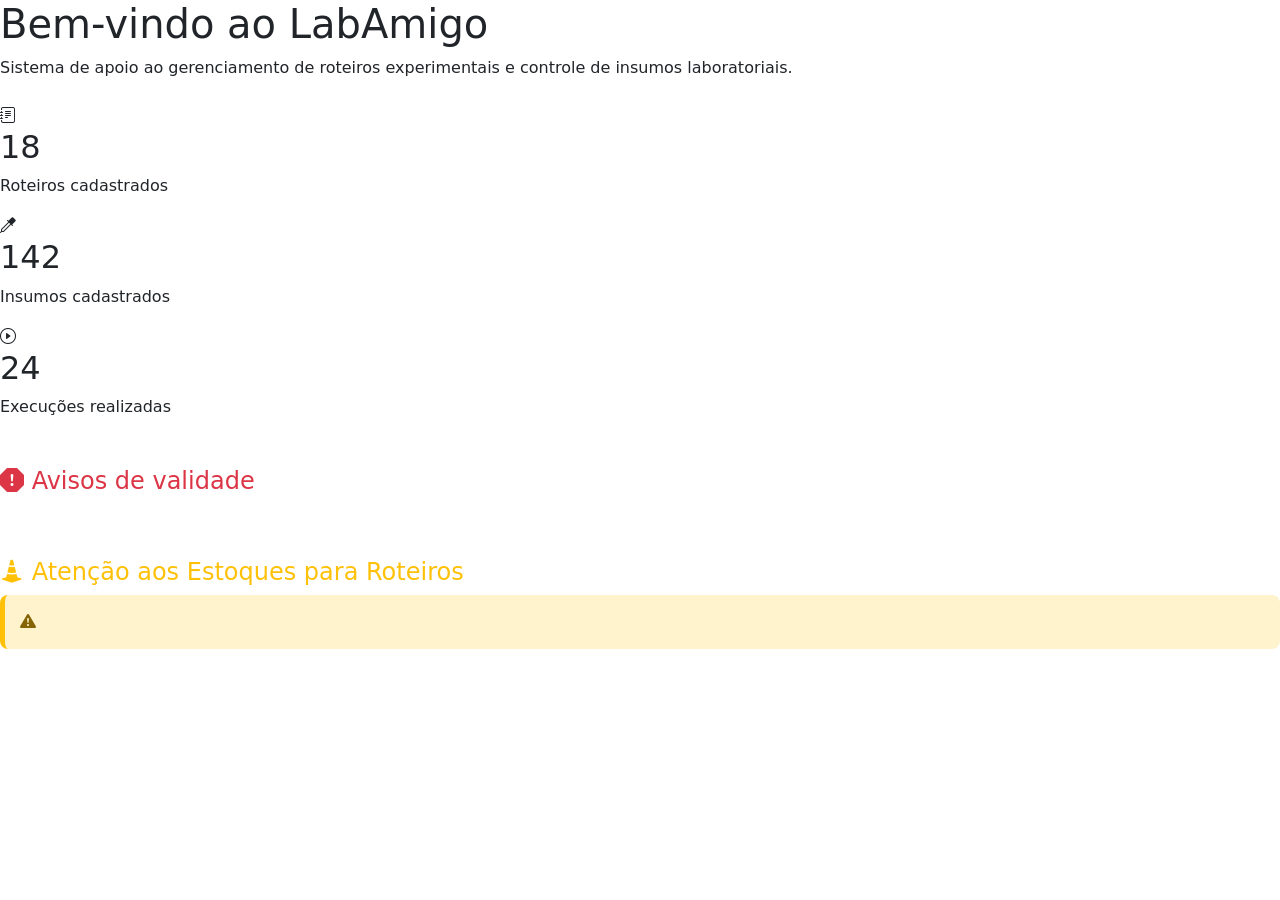
<file: labamigo/src/main/resources/templates/index.html>
<!DOCTYPE html>
<html xmlns:th="http://www.thymeleaf.org">
<head>
    <meta charset="UTF-8">
    <title>LabAmigo</title>
    <link rel="icon" th:href="@{/img/labamigo-icone.png(v=1)}" type="image/png">
    <link href="https://cdn.jsdelivr.net/npm/bootstrap@5.3.3/dist/css/bootstrap.min.css" rel="stylesheet">
    <link href="https://cdn.jsdelivr.net/npm/bootstrap-icons@1.11.3/font/bootstrap-icons.css" rel="stylesheet">
    <link th:href="@{/css/style.css}" rel="stylesheet">
    <!-- Isa amada vc pode pôr no css era aquele bagulho das cores quis enfeitar -->
    <style>
        .alerta-box { padding: 15px; border-radius: 8px; margin-bottom: 10px; font-weight: 500; }
        .alerta-vencido { background-color: #f8d7da; color: #721c24; border-left: 5px solid #dc3545; }
        .alerta-capacidade { background-color: #fff3cd; color: #856404; border-left: 5px solid #ffc107; }
    </style>
</head>
<body>
<div class="layout">
    <div th:replace="~{fragments/menu :: menu}"></div>
    <main class="content">
        <div th:replace="~{fragments/header :: header}"></div>

        <section class="hero mb-4">
            <h1>Bem-vindo ao LabAmigo</h1>
            <p>Sistema de apoio ao gerenciamento de roteiros experimentais e controle de insumos laboratoriais.</p>
        </section>

        <section class="dashboard-cards mb-5">
            <div class="card-dashboard">
                <i class="bi bi-journal-text"></i>
                <h2 th:text="${totalRoteiros}">18</h2>
                <p>Roteiros cadastrados</p>
            </div>
            <div class="card-dashboard">
                <i class="bi bi-eyedropper"></i>
                <h2 th:text="${totalInsumos}">142</h2>
                <p>Insumos cadastrados</p>
            </div>
            <div class="card-dashboard">
                <i class="bi bi-play-circle"></i>
                <h2 th:text="${totalExecucoes}">24</h2>
                <p>Execuções realizadas</p>
            </div>
        </section>

        <section th:if="${notificacoes != null and !notificacoes.isEmpty()}" class="mb-4">
            <h4 class="text-danger"><i class="bi bi-exclamation-octagon-fill"></i> Avisos de validade</h4>
            <div th:each="n : ${notificacoes}"
                 class="alerta-box"
                 th:classappend="${n.tipo == 'VENCIDO'} ? 'alerta-vencido' : 'alerta-capacidade'">
                <i class="bi"
                   th:classappend="${n.tipo == 'VENCIDO'} ? 'bi-x-circle-fill' : 'bi-exclamation-triangle-fill'"></i>
                <span th:text="${n.mensagem}"></span>
            </div>
        </section>

        <section th:if="${analisesRoteiros != null and !analisesRoteiros.isEmpty()}" class="mb-4">
            <h4 class="text-warning text-darken"><i class="bi bi-cone-striped"></i> Atenção aos Estoques para Roteiros</h4>
            <div th:each="cap : ${analisesRoteiros}" class="alerta-box alerta-capacidade">
                <i class="bi bi-exclamation-triangle-fill"></i> <span th:text="${cap}"></span>
            </div>
        </section>

    </main>
</div>
<script src="https://cdn.jsdelivr.net/npm/bootstrap@5.3.3/dist/js/bootstrap.bundle.min.js"></script>
</body>
</html>
</file>
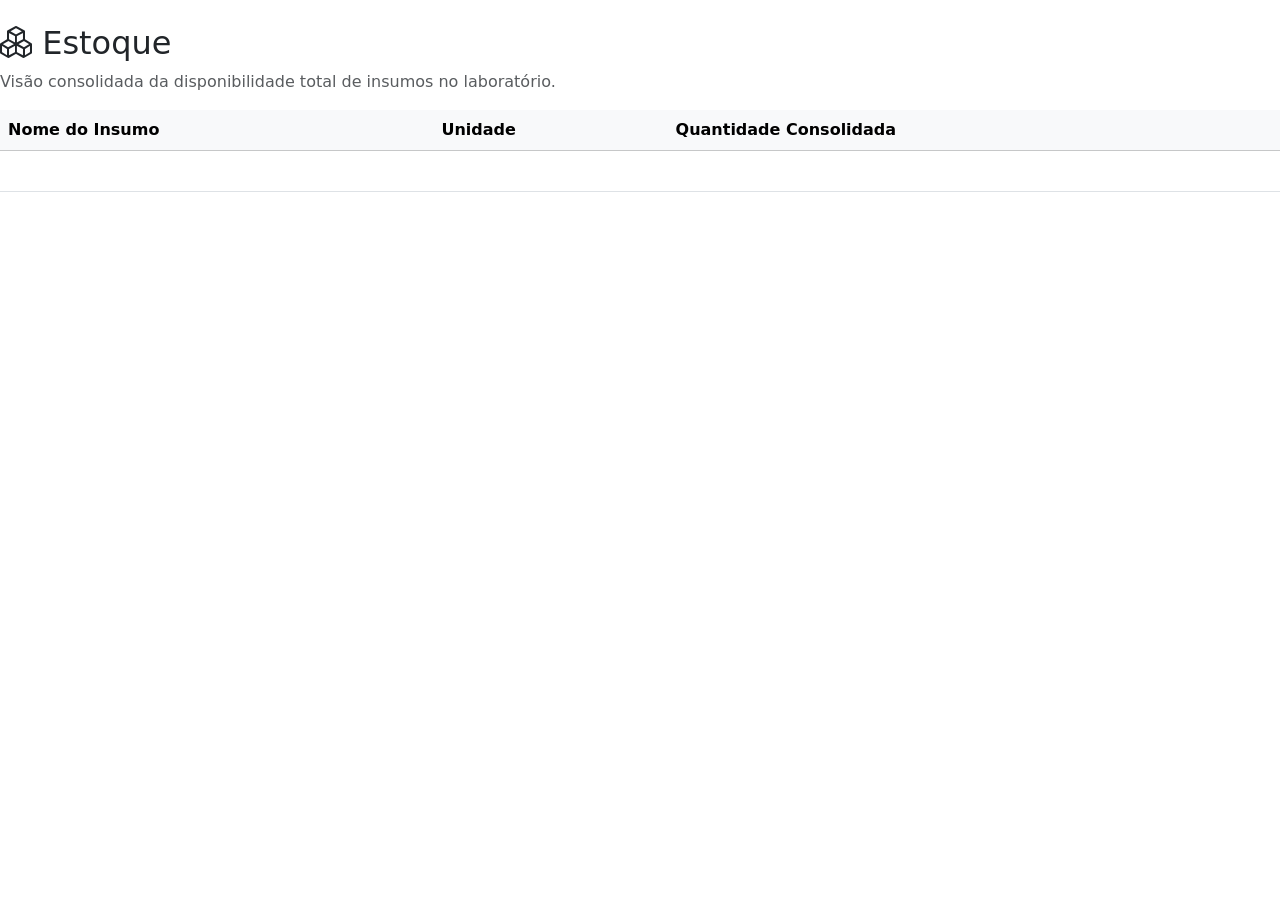
<file: labamigo/src/main/resources/templates/estoque/lista.html>
<!DOCTYPE html>
<html xmlns:th="http://www.thymeleaf.org">
<head>
    <meta charset="UTF-8">
    <title>LabAmigo - Estoque Geral</title>
    <link href="https://cdn.jsdelivr.net/npm/bootstrap@5.3.3/dist/css/bootstrap.min.css" rel="stylesheet">
    <link href="https://cdn.jsdelivr.net/npm/bootstrap-icons@1.11.3/font/bootstrap-icons.css" rel="stylesheet">
    <link th:href="@{/css/style.css}" rel="stylesheet">
</head>
<body>
<div class="layout">
    <div th:replace="~{fragments/menu :: menu}"></div>
    <main class="content">
        <div th:replace="~{fragments/header :: header}"></div>

        <div class="card-table mt-4">
            <div class="table-header">
                <h2><i class="bi bi-boxes"></i> Estoque</h2>
                <p class="text-muted">Visão consolidada da disponibilidade total de insumos no laboratório.</p>
            </div>

            <table class="table align-middle">
                <thead class="table-light">
                <tr>
                    <th>Nome do Insumo</th>
                    <th>Unidade</th>
                    <th>Quantidade Consolidada</th>
                </tr>
                </thead>
                <tbody>
                <tr th:each="item : ${itensEstoque}">
                    <td class="fw-bold" th:text="${item.nome}"></td>
                    <td th:text="${item.unidadeMedida}"></td>
                    <td>
                        <span class="badge rounded-pill fs-6"
                              th:classappend="${item.quantidade > 0 ? 'bg-success' : 'bg-danger'}"
                              th:text="${item.quantidade}">
                        </span>
                    </td>
                </tr>
                </tbody>
            </table>
        </div>
    </main>
</div>
<script src="https://cdn.jsdelivr.net/npm/bootstrap@5.3.3/dist/js/bootstrap.bundle.min.js"></script>
</body>
</html>
</file>
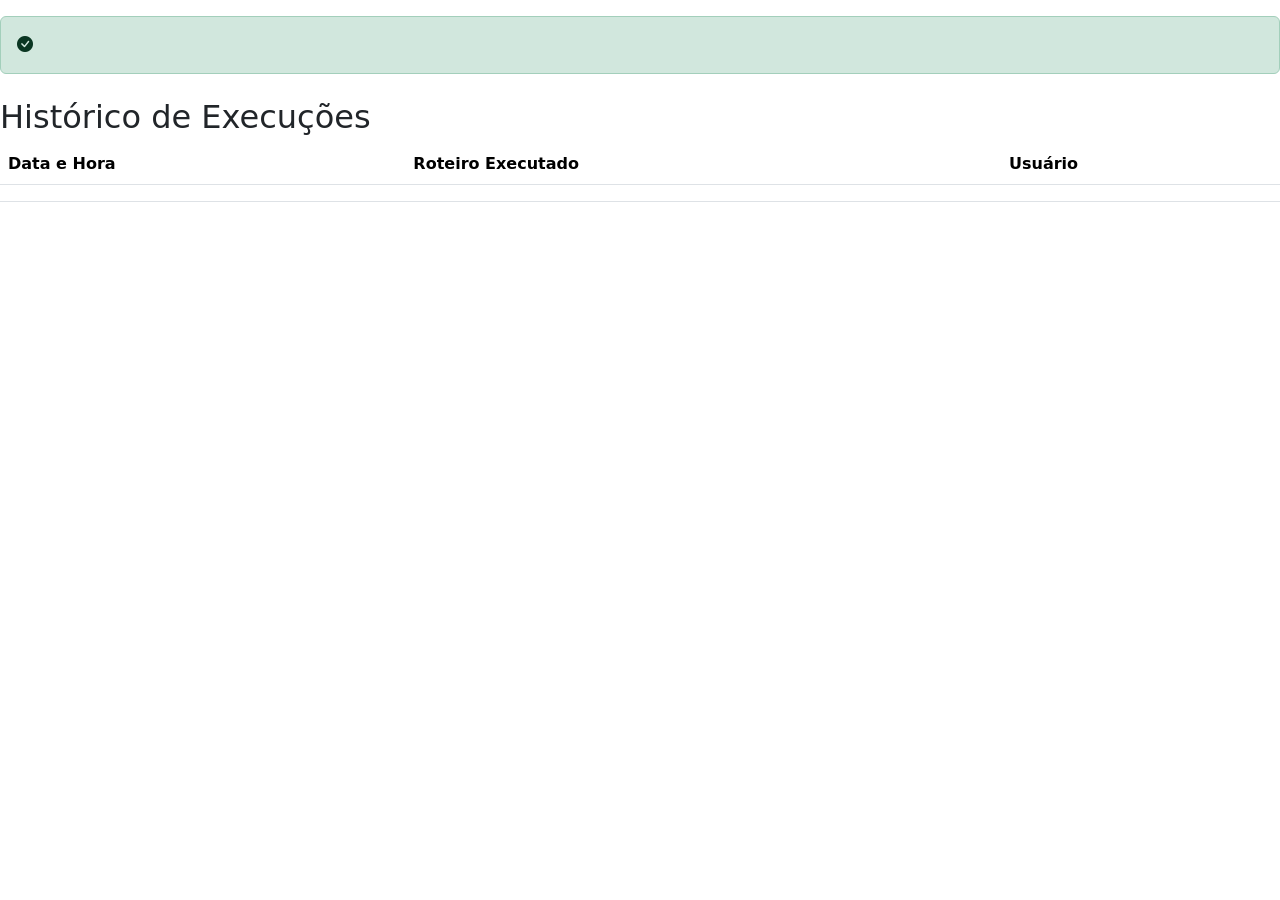
<file: labamigo/src/main/resources/templates/execucoes/lista.html>
<!DOCTYPE html>
<html xmlns:th="http://www.thymeleaf.org">
<head>
    <meta charset="UTF-8">
    <title>LabAmigo - Execuções</title>
    <link href="https://cdn.jsdelivr.net/npm/bootstrap@5.3.3/dist/css/bootstrap.min.css" rel="stylesheet">
    <link href="https://cdn.jsdelivr.net/npm/bootstrap-icons@1.11.3/font/bootstrap-icons.css" rel="stylesheet">
    <link th:href="@{/css/style.css}" rel="stylesheet">
</head>
<body>
<div class="layout">
    <div th:replace="~{fragments/menu :: menu}"></div>
    <main class="content">
        <div th:replace="~{fragments/header :: header}"></div>

        <div th:if="${sucesso}" class="alert alert-success mt-3">
            <i class="bi bi-check-circle-fill"></i> <span th:text="${sucesso}"></span>
        </div>

        <div class="card-table mt-4">
            <div class="table-header">
                <h2>Histórico de Execuções</h2>
            </div>

            <table class="table align-middle">
                <thead>
                <tr>
                    <th>Data e Hora</th>
                    <th>Roteiro Executado</th>
                    <th>Usuário</th>
                </tr>
                </thead>
                <tbody>
                <tr th:each="e : ${execucoes}">
                    <td th:text="${#temporals.format(e.dataHora, 'dd/MM/yyyy HH:mm')}"></td>
                    <td th:text="${e.roteiro.titulo}" class="fw-bold"></td>
                    <td th:text="${e.usuario != null ? e.usuario.nome : 'Sistema/Automático'}"></td>
                </tr>
                </tbody>
            </table>
        </div>
    </main>
</div>
<script src="https://cdn.jsdelivr.net/npm/bootstrap@5.3.3/dist/js/bootstrap.bundle.min.js"></script>
</body>
</html>
</file>
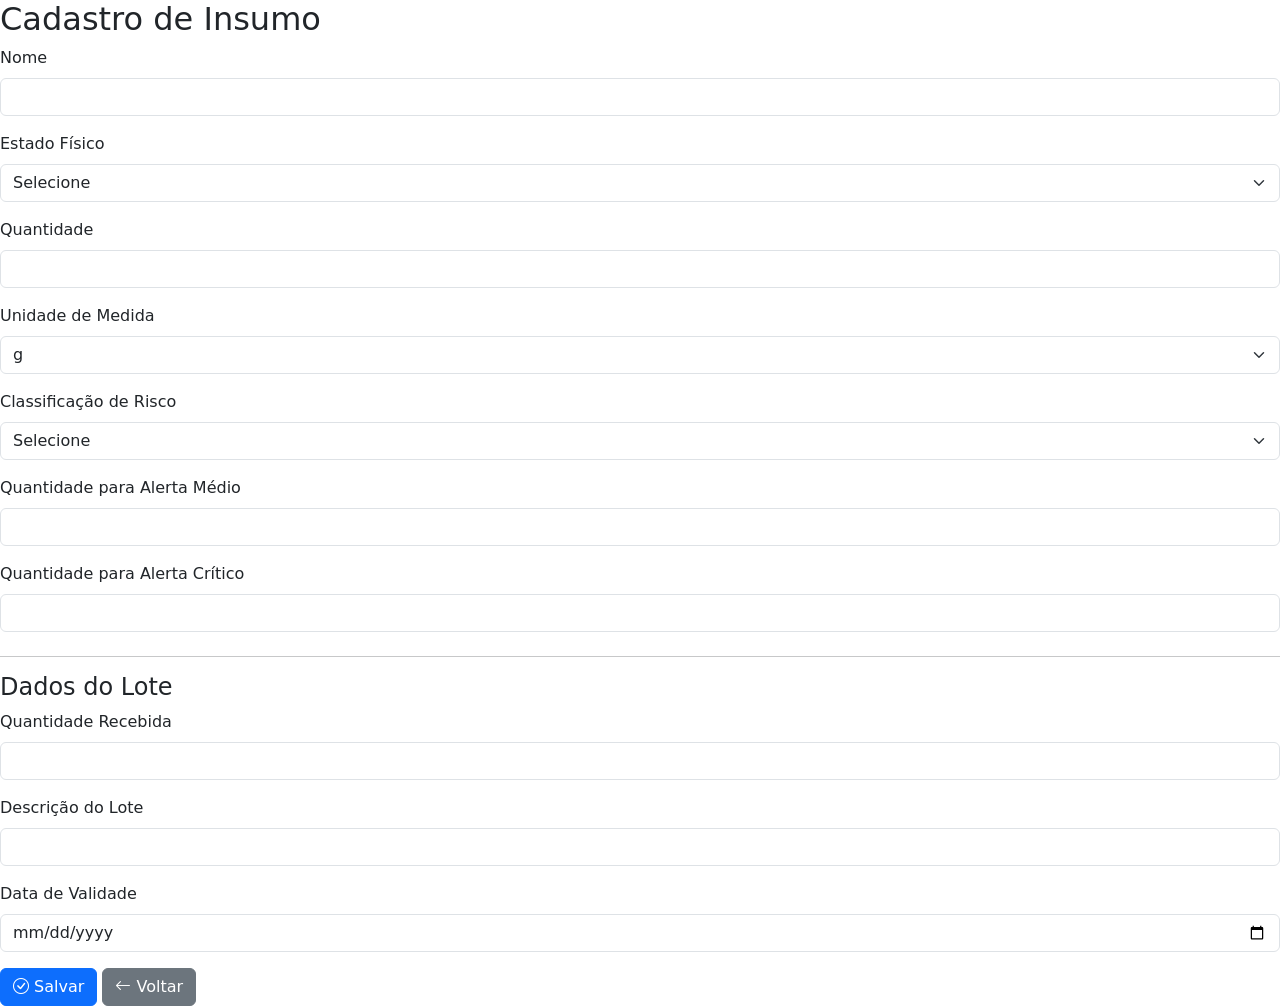
<file: labamigo/src/main/resources/templates/insumo/form.html>
<!DOCTYPE html>
<html xmlns:th="http://www.thymeleaf.org">

<head>

    <meta charset="UTF-8">

    <title>Cadastro de Insumo</title>
    <link href="https://cdn.jsdelivr.net/npm/bootstrap@5.3.3/dist/css/bootstrap.min.css" rel="stylesheet">
    <link href="https://cdn.jsdelivr.net/npm/bootstrap-icons@1.11.3/font/bootstrap-icons.css" rel="stylesheet">
    <link th:href="@{/css/style.css}" rel="stylesheet">
</head>

<body>

<div class="layout">

    <div th:replace="~{fragments/menu :: menu}"></div>

    <main class="content">

        <div th:replace="~{fragments/header :: header}"></div>

        <div class="card-form">

            <h2>

                <i class="bi bi-flask"></i>

                Cadastro de Insumo

            </h2>

            <form
                    th:action="@{/insumos}"
                    th:object="${insumo}"
                    method="post">

                <input
                        type="hidden"
                        th:field="*{id}">

                <div class="mb-3">

                    <label class="form-label">

                        Nome

                    </label>

                    <input
                            type="text"
                            class="form-control"
                            th:field="*{nome}"
                            required>

                </div>

                <div class="mb-3">

                    <label class="form-label">

                        Estado Físico

                    </label>

                    <select
                            class="form-select"
                            th:field="*{estadoFisico}">

                        <option value="">
                            Selecione
                        </option>

                        <option value="Sólido">
                            Sólido
                        </option>

                        <option value="Líquido">
                            Líquido
                        </option>

                        <option value="Gasoso">
                            Gasoso
                        </option>

                    </select>

                </div>

                <div class="mb-3">

                    <label class="form-label">

                        Quantidade

                    </label>

                    <input
                            type="number"
                            step="0.01"
                            class="form-control"
                            th:field="*{quantidade}">

                </div>

                <div class="mb-3">

                    <label class="form-label">

                        Unidade de Medida

                    </label>

                    <select
                            class="form-select"
                            th:field="*{unidadeMedida}">

                        <option value="g">g</option>
                        <option value="Kg">Kg</option>
                        <option value="mL">mL</option>
                        <option value="L">L</option>
                        <option value="Unidade">Unidade</option>

                    </select>

                </div>

                <div class="mb-3">

                    <label class="form-label">

                        Classificação de Risco

                    </label>

                    <select
                            class="form-select"
                            th:field="*{classificacaoRisco}">

                        <option value="">
                            Selecione
                        </option>

                        <option value="Não Perigoso">
                            Não Perigoso
                        </option>

                        <option value="Irritante">
                            Irritante
                        </option>

                        <option value="Corrosivo">
                            Corrosivo
                        </option>

                        <option value="Inflamável">
                            Inflamável
                        </option>

                        <option value="Oxidante">
                            Oxidante
                        </option>

                        <option value="Explosivo">
                            Explosivo
                        </option>

                        <option value="Tóxico">
                            Tóxico
                        </option>

                        <option value="Muito Tóxico">
                            Muito Tóxico
                        </option>

                        <option value="Perigoso ao Meio Ambiente">
                            Perigoso ao Meio Ambiente
                        </option>

                    </select>

                </div>

                <div class="mb-3">

                    <label class="form-label">

                        Quantidade para Alerta Médio

                    </label>

                    <input
                            type="number"
                            class="form-control"
                            th:field="*{qtdAlertaMedio}">

                </div>

                <div class="mb-4">

                    <label class="form-label">

                        Quantidade para Alerta Crítico

                    </label>

                    <input
                            type="number"
                            class="form-control"
                            th:field="*{qtdAlertaMinimo}">

                </div>
                <hr>

                <h4>Dados do Lote</h4>

                <div class="mb-3">

                    <label class="form-label">
                        Quantidade Recebida
                    </label>

                    <input
                            type="number"
                            step="0.01"
                            class="form-control"
                            name="quantidade"
                            required>

                </div>

                <div class="mb-3">

                    <label class="form-label">
                        Descrição do Lote
                    </label>

                    <input
                            type="text"
                            class="form-control"
                            name="descricaoLote"
                            required>

                </div>

                <div class="mb-3">

                    <label class="form-label">
                        Data de Validade
                    </label>

                    <input
                            type="date"
                            class="form-control"
                            name="dataValidade"
                            required>

                </div>

                <div class="form-buttons">

                    <button
                            type="submit"
                            class="btn btn-primary">

                        <i class="bi bi-check-circle"></i>

                        Salvar

                    </button>

                    <a
                            th:href="@{/insumos}"
                            class="btn btn-secondary">

                        <i class="bi bi-arrow-left"></i>

                        Voltar

                    </a>

                </div>

            </form>

        </div>

    </main>

</div>

</body>

</html>
</file>
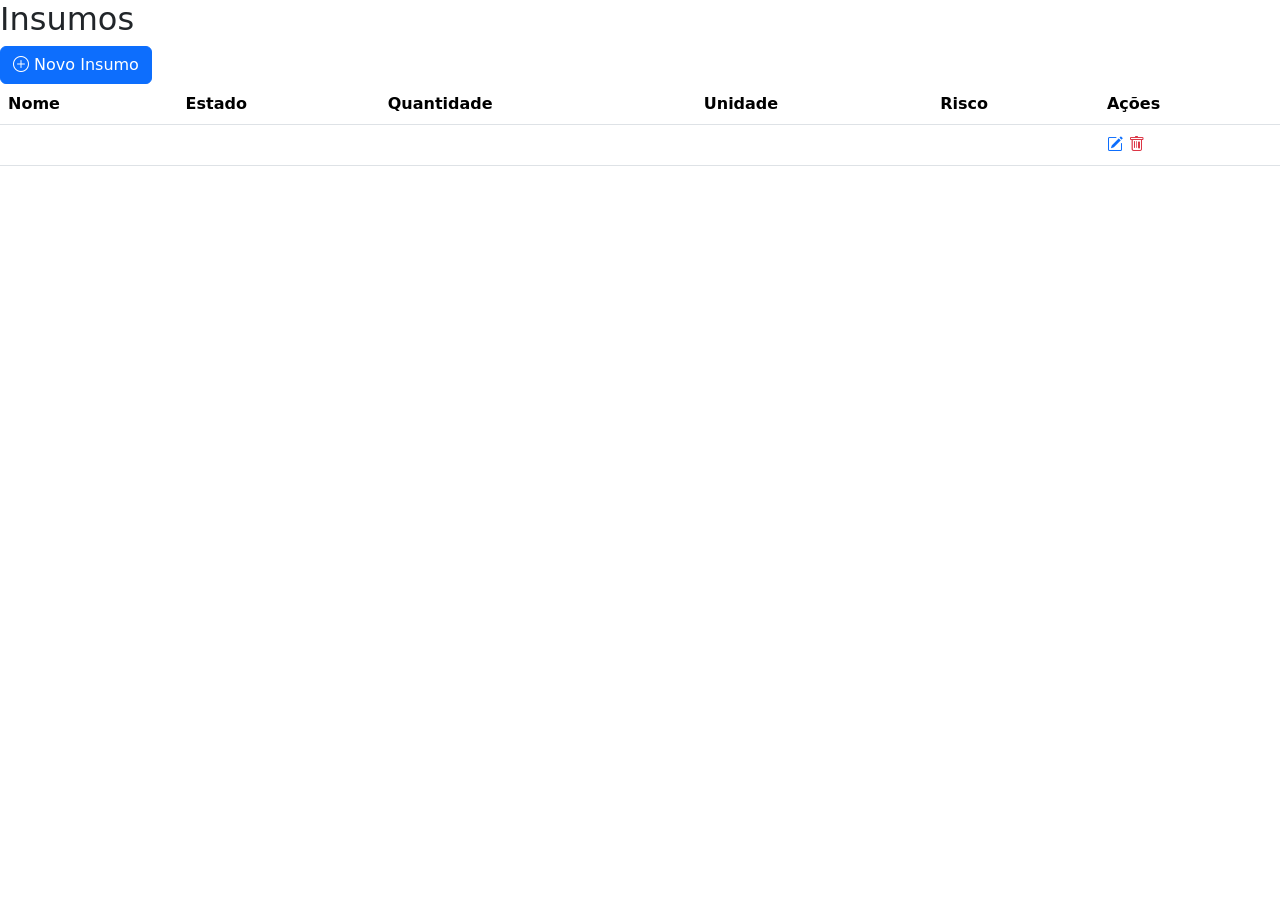
<file: labamigo/src/main/resources/templates/insumo/lista.html>
<!DOCTYPE html>
<html xmlns:th="http://www.thymeleaf.org">

<head>

    <meta charset="UTF-8">

    <title>LabAmigo - Insumos</title>
    <link href="https://cdn.jsdelivr.net/npm/bootstrap@5.3.3/dist/css/bootstrap.min.css" rel="stylesheet">
    <link href="https://cdn.jsdelivr.net/npm/bootstrap-icons@1.11.3/font/bootstrap-icons.css" rel="stylesheet">
    <link th:href="@{/css/style.css}" rel="stylesheet">
</head>

<body>

<div class="layout">

    <div th:replace="~{fragments/menu :: menu}"></div>

    <main class="content">

        <div th:replace="~{fragments/header :: header}"></div>

        <div class="card-table">

            <div class="table-header">

                <h2>Insumos</h2>

                <a
                        th:href="@{/insumos/novo}"
                        class="btn btn-primary">

                    <i class="bi bi-plus-circle"></i>

                    Novo Insumo

                </a>

            </div>

            <table class="table align-middle">

                <thead>

                <tr>

                    <th>Nome</th>
                    <th>Estado</th>
                    <th>Quantidade</th>
                    <th>Unidade</th>
                    <th>Risco</th>
                    <th>Ações</th>

                </tr>

                </thead>

                <tbody>

                <tr th:each="item : ${insumos}">

                    <td th:text="${item.nome}"></td>

                    <td th:text="${item.estadoFisico}"></td>

                    <td th:text="${item.quantidade}"></td>

                    <td th:text="${item.unidadeMedida}"></td>

                    <td>

                        <span
                                class="badge-risco"
                                th:attr="data-risco=${item.classificacaoRisco}"
                                th:text="${item.classificacaoRisco}">
                        </span>

                    </td>

                    <td>

                        <div class="acoes">

                            <a
                                    th:href="@{/insumos/editar/{id}(id=${item.id})}"
                                    title="Editar">

                                <i class="bi bi-pencil-square text-primary"></i>

                            </a>

                            <a
                                    th:href="@{/insumos/excluir/{id}(id=${item.id})}"
                                    title="Excluir">

                                <i class="bi bi-trash text-danger"></i>

                            </a>

                        </div>

                    </td>

                </tr>

                </tbody>

            </table>

        </div>

    </main>

</div>

</body>

</html>
</file>
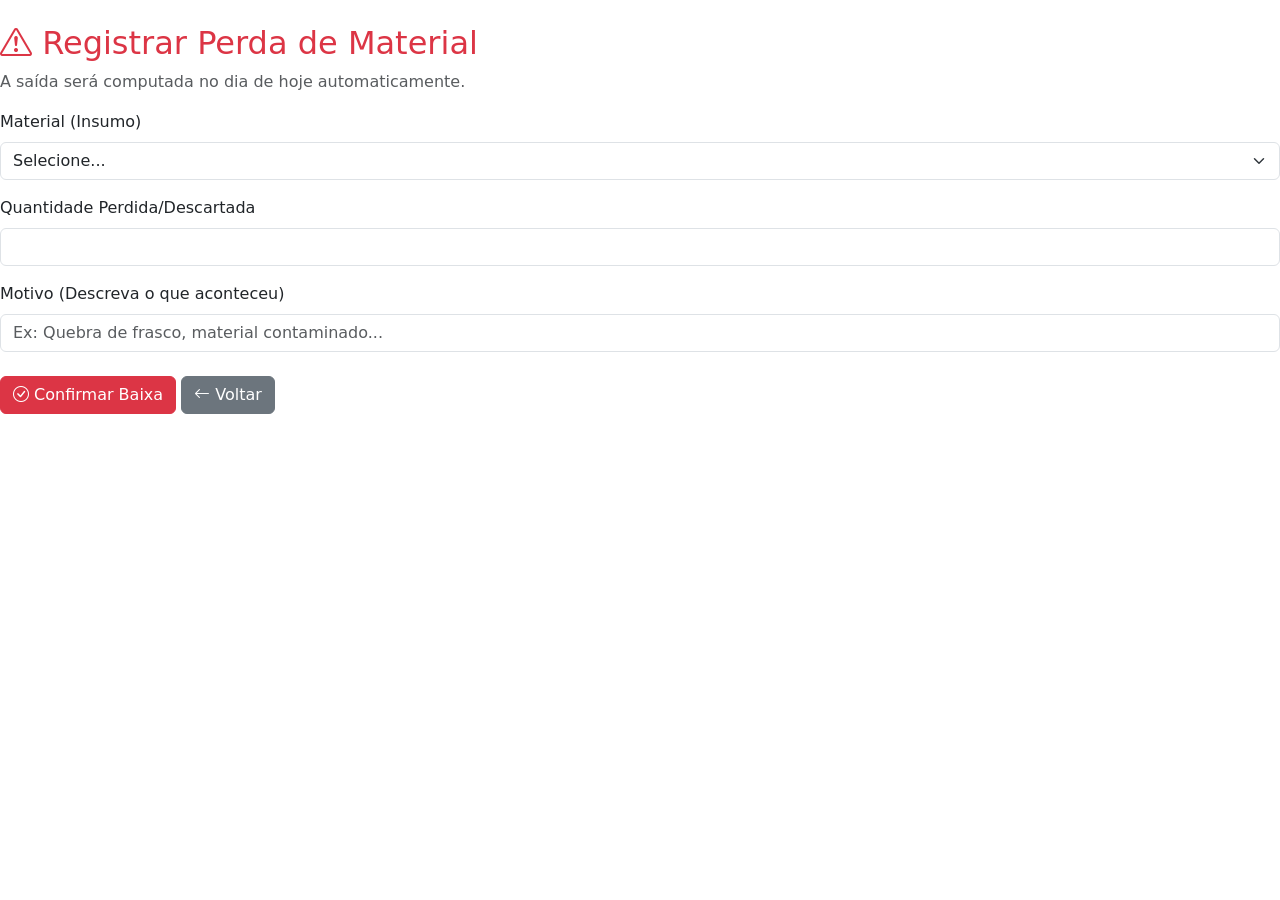
<file: labamigo/src/main/resources/templates/movimentacoes/form.html>
<!DOCTYPE html>
<html xmlns:th="http://www.thymeleaf.org">
<head>
    <meta charset="UTF-8">
    <title>LabAmigo - Registrar Perda</title>
    <link href="https://cdn.jsdelivr.net/npm/bootstrap@5.3.3/dist/css/bootstrap.min.css" rel="stylesheet">
    <link href="https://cdn.jsdelivr.net/npm/bootstrap-icons@1.11.3/font/bootstrap-icons.css" rel="stylesheet">
    <link th:href="@{/css/style.css}" rel="stylesheet">
</head>
<body>
<div class="layout">
    <div th:replace="~{fragments/menu :: menu}"></div>
    <main class="content">
        <div th:replace="~{fragments/header :: header}"></div>

        <div class="card-form mt-4 border-danger">
            <h2 class="text-danger"><i class="bi bi-exclamation-triangle"></i> Registrar Perda de Material</h2>
            <p class="text-muted">A saída será computada no dia de hoje automaticamente.</p>

            <form th:action="@{/movimentacoes/salvar}" th:object="${movimentacao}" method="post">

                <div class="mb-3">
                    <label class="form-label">Material (Insumo)</label>
                    <select class="form-select" th:field="*{insumo.id}" required>
                        <option value="">Selecione...</option>
                        <option th:each="i : ${insumos}" th:value="${i.id}" th:text="${i.nome + ' (Estoque atual: ' + i.quantidade + ')'}"></option>
                    </select>
                </div>

                <div class="mb-3">
                    <label class="form-label">Quantidade Perdida/Descartada</label>
                    <input type="number" step="0.01" class="form-control" th:field="*{quantidade}" required>
                </div>

                <div class="mb-3">
                    <label class="form-label">Motivo (Descreva o que aconteceu)</label>
                    <input type="text" class="form-control" th:field="*{descricaoLote}" placeholder="Ex: Quebra de frasco, material contaminado..." required>
                </div>

                <div class="form-buttons mt-4">
                    <button type="submit" class="btn btn-danger"><i class="bi bi-check-circle"></i> Confirmar Baixa</button>
                    <a th:href="@{/movimentacoes}" class="btn btn-secondary"><i class="bi bi-arrow-left"></i> Voltar</a>
                </div>
            </form>
        </div>
    </main>
</div>
<script src="https://cdn.jsdelivr.net/npm/bootstrap@5.3.3/dist/js/bootstrap.bundle.min.js"></script>
</body>
</html>
</file>
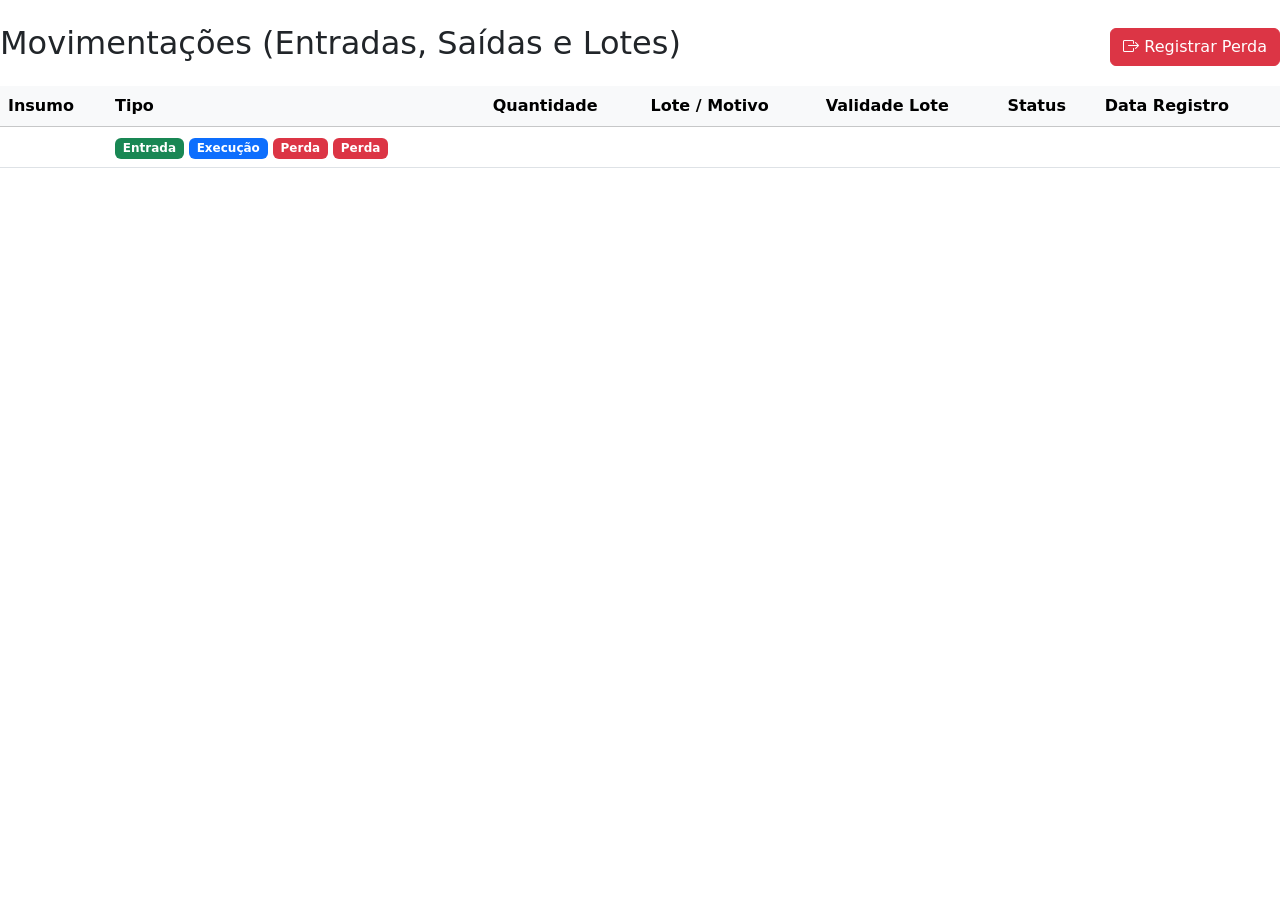
<file: labamigo/src/main/resources/templates/movimentacoes/lista.html>
<!DOCTYPE html>
<html xmlns:th="http://www.thymeleaf.org">
<head>
    <meta charset="UTF-8">
    <title>LabAmigo - Movimentações</title>
    <link href="https://cdn.jsdelivr.net/npm/bootstrap@5.3.3/dist/css/bootstrap.min.css" rel="stylesheet">
    <link href="https://cdn.jsdelivr.net/npm/bootstrap-icons@1.11.3/font/bootstrap-icons.css" rel="stylesheet">
    <link th:href="@{/css/style.css}" rel="stylesheet">
    <style>
        .table-danger td { background-color: #f8d7da !important; color: #721c24 !important;}
        .table-warning td { background-color: #fff3cd !important; color: #856404 !important;}
    </style>
</head>
<body>
<div class="layout">
    <div th:replace="~{fragments/menu :: menu}"></div>
    <main class="content">
        <div th:replace="~{fragments/header :: header}"></div>

        <div class="card-table mt-4">
            <div class="table-header d-flex justify-content-between align-items-center mb-3">
                <h2>Movimentações (Entradas, Saídas e Lotes)</h2>
                <a th:href="@{/movimentacoes/novo}" class="btn btn-danger">
                    <i class="bi bi-box-arrow-right"></i> Registrar Perda
                </a>
            </div>

            <table class="table align-middle">
                <thead class="table-light">
                <tr>
                    <th>Insumo</th>
                    <th>Tipo</th>
                    <th>Quantidade</th>
                    <th>Lote / Motivo</th>
                    <th>Validade Lote</th>
                    <th>Status</th>
                    <th>Data Registro</th>
                </tr>
                </thead>
                <tbody>
                <tr th:each="m : ${movimentacoes}" th:classappend="${m.classeCor}">
                    <td class="fw-bold" th:text="${m.insumoNome}"></td>
                    <td>
                        <span th:if="${m.tipo == 'ENTRADA'}" class="badge bg-success">Entrada</span>
                        <span th:if="${m.tipo == 'SAIDA_EXECUCAO'}" class="badge bg-primary">Execução</span>
                        <span th:if="${m.tipo == 'SAIDA_PERDA'}" class="badge bg-danger">Perda</span>
                        <span th:if="${m.tipo == 'SAIDA'}" class="badge bg-danger">Perda</span>
                    </td>
                    <td th:text="${m.quantidade}"></td>
                    <td th:text="${m.descricaoLote}"></td>
                    <td th:text="${m.dataValidade != null ? #localDates.format(m.dataValidade, 'dd/MM/yyyy') : '-'}"></td>
                    <td>
                        <span class="pill-validade"
                              th:classappend="${m.statusValidade == 'VENCIDO'} ? 'pill-vencido' : (${m.statusValidade == 'ALERTA'} ? 'pill-alerta' : (${m.statusValidade == 'OK'} ? 'pill-ok' : 'pill-sem'))"
                              th:text="${m.statusValidade == 'VENCIDO'} ? 'Vencido' : (${m.statusValidade == 'ALERTA'} ? 'Vence em breve' : (${m.statusValidade == 'OK'} ? 'OK' : '—'))">
                        </span>
                    </td>
                    <td th:text="${#localDates.format(m.data, 'dd/MM/yyyy')}"></td>
                </tr>
                </tbody>
            </table>
        </div>
    </main>
</div>
<script src="https://cdn.jsdelivr.net/npm/bootstrap@5.3.3/dist/js/bootstrap.bundle.min.js"></script>
</body>
</html>
</file>
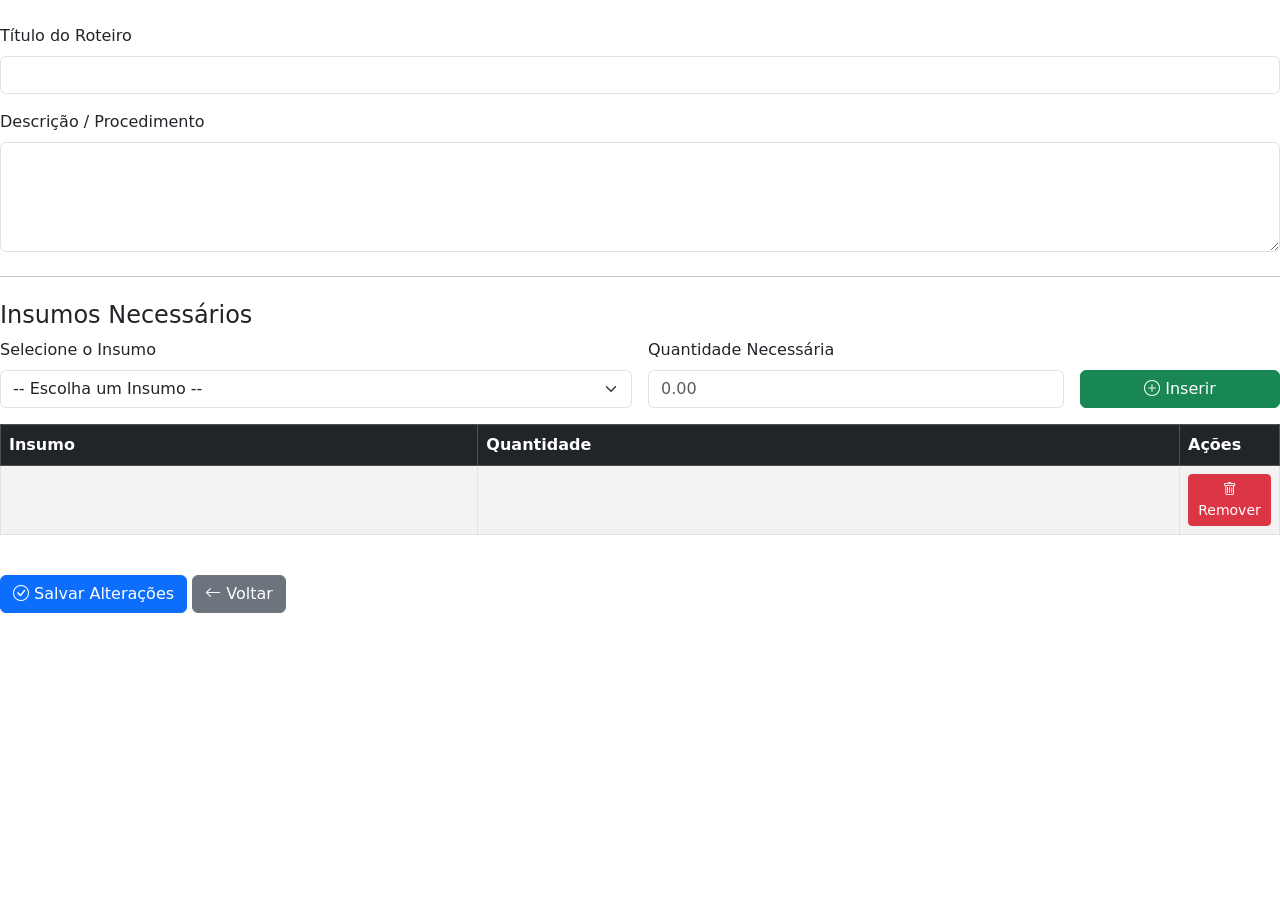
<file: labamigo/src/main/resources/templates/roteiros/form.html>
<!DOCTYPE html>
<html xmlns:th="http://www.thymeleaf.org">
<head>
    <meta charset="UTF-8">
    <title>LabAmigo - Formulário de Roteiro</title>
    <link href="https://cdn.jsdelivr.net/npm/bootstrap@5.3.3/dist/css/bootstrap.min.css" rel="stylesheet">
    <link href="https://cdn.jsdelivr.net/npm/bootstrap-icons@1.11.3/font/bootstrap-icons.css" rel="stylesheet">
    <link th:href="@{/css/style.css}" rel="stylesheet">
</head>
<body>
<div class="layout">
    <div th:replace="~{fragments/menu :: menu}"></div>
    <main class="content">
        <div th:replace="~{fragments/header :: header}"></div>

        <div class="card-form mt-4">
            <h2 th:text="${roteiro.id != null} ? 'Editar Roteiro Experimental' : 'Cadastro de Roteiro Experimental'"></h2>

            <form th:action="@{/roteiros/salvar}" th:object="${roteiro}" method="post">
                <input type="hidden" th:field="*{id}">

                <div class="mb-3">
                    <label class="form-label">Título do Roteiro</label>
                    <input type="text" class="form-control" th:field="*{titulo}" required>
                </div>

                <div class="mb-3">
                    <label class="form-label">Descrição / Procedimento</label>
                    <textarea class="form-control" th:field="*{descricao}" rows="4" required></textarea>
                </div>

                <hr class="my-4">

                <h4><i class="bi bi-flask"></i> Insumos Necessários</h4>
                <div class="row g-3 align-items-end mb-3">
                    <div class="col-md-6">
                        <label class="form-label">Selecione o Insumo</label>
                        <select class="form-select" id="selectInsumo">
                            <option value="">-- Escolha um Insumo --</option>
                            <option th:each="insumo : ${insumos}"
                                    th:value="${insumo.id}"
                                    th:text="${insumo.nome} + ' (' + ${insumo.unidadeMedida} + ')'">
                            </option>
                        </select>
                    </div>
                    <div class="col-md-4">
                        <label class="form-label">Quantidade Necessária</label>
                        <input type="number" step="0.01" class="form-control" id="qtdInsumo" placeholder="0.00">
                    </div>
                    <div class="col-md-2">
                        <button type="button" class="btn btn-success w-100" onclick="adicionarInsumo()">
                            <i class="bi bi-plus-circle"></i> Inserir
                        </button>
                    </div>
                </div>

                <div class="table-responsive">
                    <table class="table table-bordered table-striped" id="tabelaItens">
                        <thead class="table-dark">
                        <tr>
                            <th>Insumo</th>
                            <th>Quantidade</th>
                            <th style="width: 100px;">Ações</th>
                        </tr>
                        </thead>
                        <tbody>
                        <tr th:each="item : ${itensExistentes}">
                            <td th:text="${item.insumo.nome} + ' (' + ${item.insumo.unidadeMedida} + ')'">
                                <input type="hidden" name="insumoIds" th:value="${item.insumo.id}">
                            </td>
                            <td>
                                <span th:text="${item.quantidadeNecessaria}"></span>
                                <input type="hidden" name="quantidades" th:value="${item.quantidadeNecessaria}">
                            </td>
                            <td class="text-center">
                                <button type="button" class="btn btn-danger btn-sm" onclick="removerLinha(this)">
                                    <i class="bi bi-trash"></i> Remover
                                </button>
                            </td>
                        </tr>
                        </tbody>
                    </table>
                </div>

                <div class="form-buttons mt-4">
                    <button type="submit" class="btn btn-primary"><i class="bi bi-check-circle"></i> Salvar Alterações</button>
                    <a th:href="@{/roteiros}" class="btn btn-secondary"><i class="bi bi-arrow-left"></i> Voltar</a>
                </div>
            </form>
        </div>
    </main>
</div>

<script src="https://cdn.jsdelivr.net/npm/bootstrap@5.3.3/dist/js/bootstrap.bundle.min.js"></script>

<script>
    function adicionarInsumo() {
        const select = document.getElementById('selectInsumo');
        const quantidadeInput = document.getElementById('qtdInsumo');

        const insumoId = select.value;
        const insumoTexto = select.options[select.selectedIndex].text;
        const quantidade = quantidadeInput.value;

        if (!insumoId || !quantidade || quantidade <= 0) {
            alert('Por favor, selecione um insumo e digite uma quantidade válida.');
            return;
        }

        const tbody = document.getElementById('tabelaItens').getElementsByTagName('tbody')[0];
        const novaLinha = tbody.insertRow();

        novaLinha.innerHTML = `
            <td>
                ${insumoTexto}
                <input type="hidden" name="insumoIds" value="${insumoId}">
            </td>
            <td>
                ${quantidade}
                <input type="hidden" name="quantidades" value="${quantidade}">
            </td>
            <td class="text-center">
                <button type="button" class="btn btn-danger btn-sm" onclick="removerLinha(this)">
                    <i class="bi bi-trash"></i> Remover
                </button>
            </td>
        `;

        select.value = "";
        quantidadeInput.value = "";
    }

    function removerLinha(botao) {
        const linha = botao.parentNode.parentNode;
        linha.parentNode.removeChild(linha);
    }
</script>
</body>
</html>
</file>
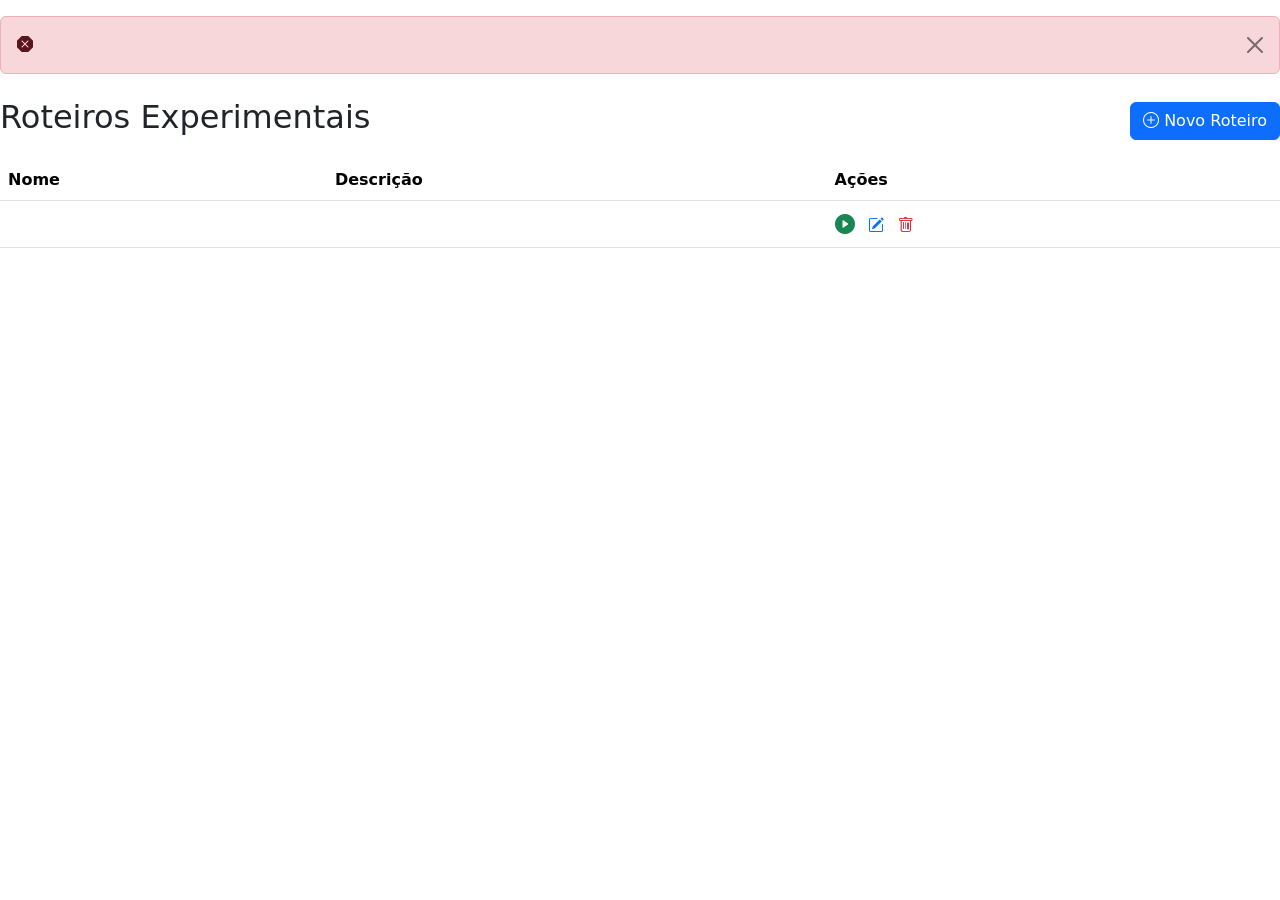
<file: labamigo/src/main/resources/templates/roteiros/lista.html>
<!DOCTYPE html>
<html xmlns:th="http://www.thymeleaf.org">
<head>
    <meta charset="UTF-8">
    <title>LabAmigo - Roteiros</title>
    <link href="https://cdn.jsdelivr.net/npm/bootstrap@5.3.3/dist/css/bootstrap.min.css" rel="stylesheet">
    <link href="https://cdn.jsdelivr.net/npm/bootstrap-icons@1.11.3/font/bootstrap-icons.css" rel="stylesheet">
    <link th:href="@{/css/style.css}" rel="stylesheet">
</head>
<body>
<div class="layout">
    <div th:replace="~{fragments/menu :: menu}"></div>
    <main class="content">
        <div th:replace="~{fragments/header :: header}"></div>

        <div th:if="${erroEstoque}" class="alert alert-danger alert-dismissible fade show mt-3" role="alert">
            <i class="bi bi-x-octagon-fill"></i> <strong th:text="${erroEstoque}"></strong>
            <button type="button" class="btn-close" data-bs-dismiss="alert" aria-label="Close"></button>
        </div>

        <div class="card-table mt-4">
            <div class="table-header d-flex justify-content-between align-items-center mb-3">
                <h2>Roteiros Experimentais</h2>
                <a th:href="@{/roteiros/novo}" class="btn btn-primary">
                    <i class="bi bi-plus-circle"></i> Novo Roteiro
                </a>
            </div>

            <table class="table align-middle">
                <thead>
                <tr>
                    <th>Nome</th>
                    <th>Descrição</th>
                    <th>Ações</th>
                </tr>
                </thead>
                <tbody>
                <tr th:each="r : ${roteiros}">
                    <td th:text="${r.titulo}"></td>
                    <td th:text="${r.descricao}"></td>
                    <td>
                        <div class="acoes">
                            <a th:href="@{/roteiros/executar/{id}(id=${r.id})}" title="Executar Roteiro" onclick="return confirm('Deseja executar este roteiro? Os materiais serão descontados do estoque.')">
                                <i class="bi bi-play-circle-fill text-success fs-5 me-2"></i>
                            </a>
                            <a th:href="@{/roteiros/editar/{id}(id=${r.id})}" title="Editar">
                                <i class="bi bi-pencil-square text-primary me-2"></i>
                            </a>
                            <a th:href="@{/roteiros/excluir/{id}(id=${r.id})}" title="Excluir" onclick="return confirm('Confirmar exclusão?')">
                                <i class="bi bi-trash text-danger"></i>
                            </a>
                        </div>
                    </td>
                </tr>
                </tbody>
            </table>
        </div>
    </main>
</div>
<script src="https://cdn.jsdelivr.net/npm/bootstrap@5.3.3/dist/js/bootstrap.bundle.min.js"></script>
</body>
</html>
</file>
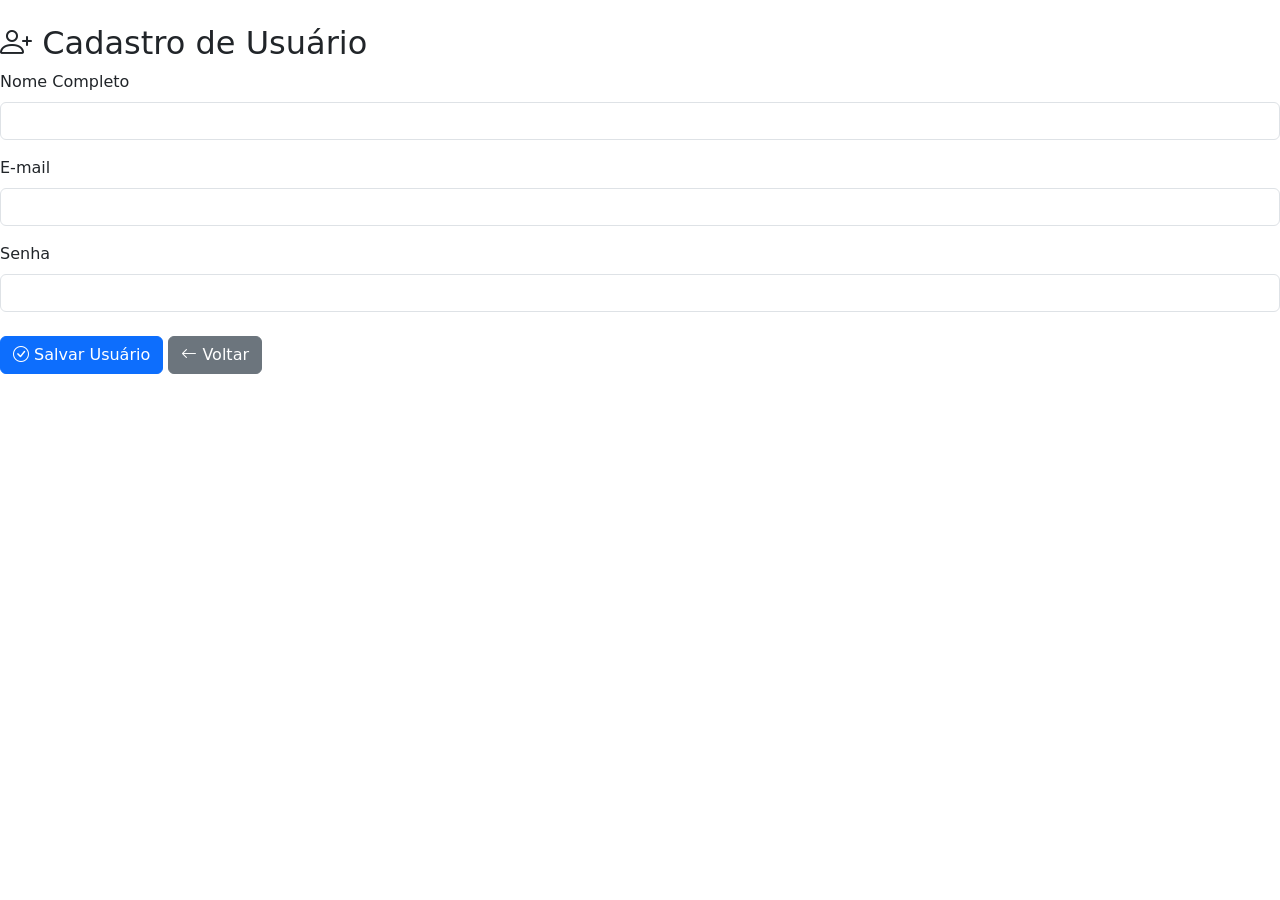
<file: labamigo/src/main/resources/templates/usuarios/form.html>
<!DOCTYPE html>
<html xmlns:th="http://www.thymeleaf.org">
<head>
    <meta charset="UTF-8">
    <title>LabAmigo - Cadastro de Usuário</title>
    <link href="https://cdn.jsdelivr.net/npm/bootstrap@5.3.3/dist/css/bootstrap.min.css" rel="stylesheet">
    <link href="https://cdn.jsdelivr.net/npm/bootstrap-icons@1.11.3/font/bootstrap-icons.css" rel="stylesheet">
    <link th:href="@{/css/style.css}" rel="stylesheet">
</head>
<body>
<div class="layout">
    <div th:replace="~{fragments/menu :: menu}"></div>
    <main class="content">
        <div th:replace="~{fragments/header :: header}"></div>

        <div class="card-form mt-4">
            <h2><i class="bi bi-person-plus"></i> Cadastro de Usuário</h2>

            <form th:action="@{/usuarios/salvar}" th:object="${usuario}" method="post">
                <input type="hidden" th:field="*{id}">

                <div class="mb-3">
                    <label class="form-label">Nome Completo</label>
                    <input type="text" class="form-control" th:field="*{nome}" required>
                </div>

                <div class="mb-3">
                    <label class="form-label">E-mail</label>
                    <input type="email" class="form-control" th:field="*{email}" required>
                </div>

                <div class="mb-3">
                    <label class="form-label">Senha</label>
                    <input type="password" class="form-control" th:field="*{senha}" required>
                </div>

                <div class="form-buttons mt-4">
                    <button type="submit" class="btn btn-primary"><i class="bi bi-check-circle"></i> Salvar Usuário</button>
                    <a th:href="@{/usuarios}" class="btn btn-secondary"><i class="bi bi-arrow-left"></i> Voltar</a>
                </div>
            </form>
        </div>
    </main>
</div>
<script src="https://cdn.jsdelivr.net/npm/bootstrap@5.3.3/dist/js/bootstrap.bundle.min.js"></script>
</body>
</html>
</file>
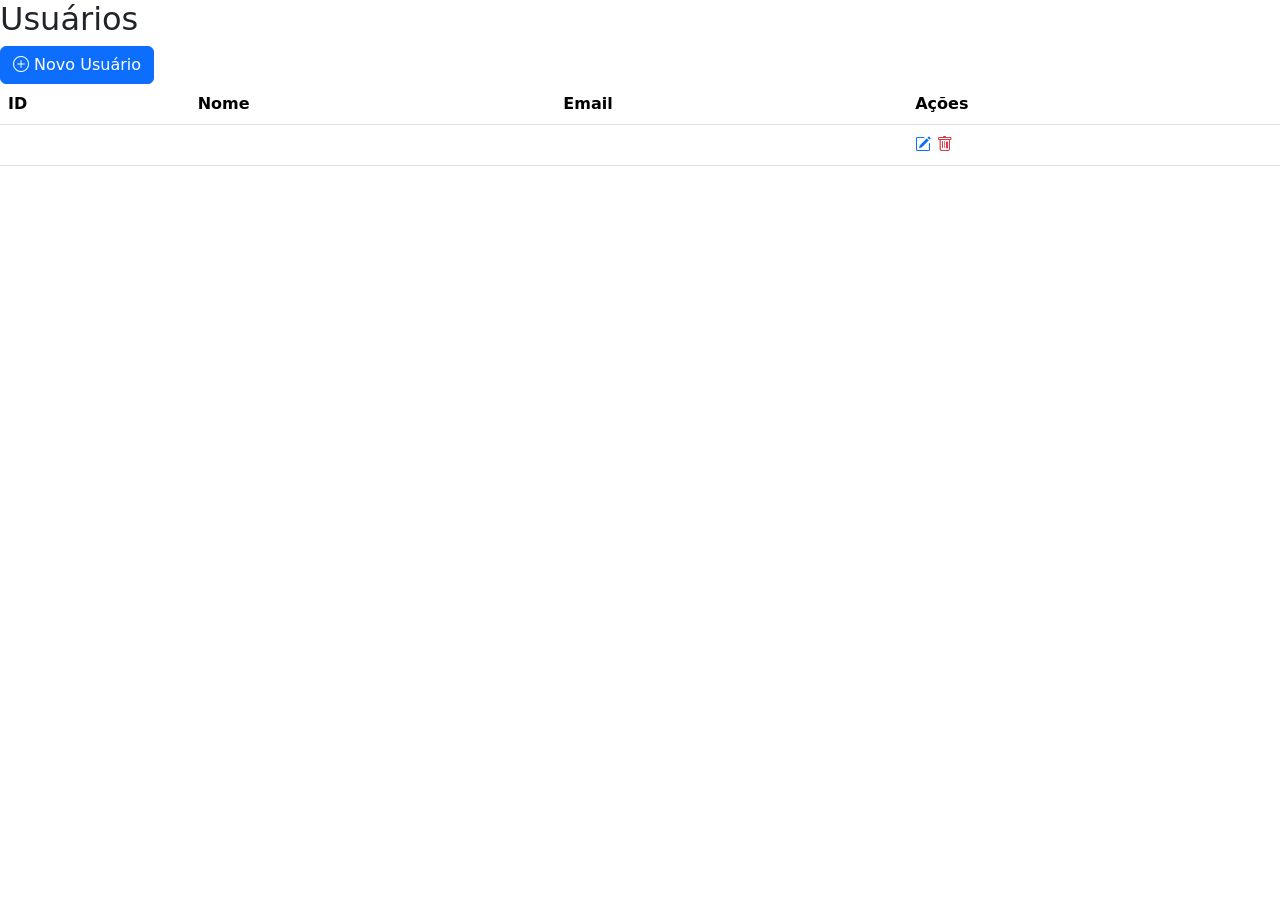
<file: labamigo/src/main/resources/templates/usuarios/lista.html>
<!DOCTYPE html>
<html xmlns:th="http://www.thymeleaf.org">
<head>
    <meta charset="UTF-8">
    <title>LabAmigo - Usuários</title>
    <link href="https://cdn.jsdelivr.net/npm/bootstrap@5.3.3/dist/css/bootstrap.min.css" rel="stylesheet">
    <link href="https://cdn.jsdelivr.net/npm/bootstrap-icons@1.11.3/font/bootstrap-icons.css" rel="stylesheet">
    <link th:href="@{/css/style.css}" rel="stylesheet">
</head>
<body>
<div class="layout">

    <div th:replace="~{fragments/menu :: menu}"></div>

    <main class="content">

        <div th:replace="~{fragments/header :: header}"></div>

        <div class="card-table">

            <div class="table-header">
                <h2>Usuários</h2>

                <a th:href="@{/usuarios/novo}" class="btn btn-primary">
                    <i class="bi bi-plus-circle"></i>
                    Novo Usuário
                </a>
            </div>

            <table class="table align-middle">
                <thead>
                <tr>
                    <th>ID</th>
                    <th>Nome</th>
                    <th>Email</th>
                    <th>Ações</th>
                </tr>
                </thead>

                <tbody>
                <tr th:each="usuario : ${usuarios}">
                    <td th:text="${usuario.id}"></td>
                    <td th:text="${usuario.nome}"></td>
                    <td th:text="${usuario.email}"></td>
                    <td>
                        <div class="acoes">
                            <a th:href="@{/usuarios/editar/{id}(id=${usuario.id})}" title="Editar">
                                <i class="bi bi-pencil-square text-primary"></i>
                            </a>
                            <a th:href="@{/usuarios/excluir/{id}(id=${usuario.id})}"
                               title="Excluir"
                               onclick="return confirm('Deseja excluir este usuário?')">
                                <i class="bi bi-trash text-danger"></i>
                            </a>
                        </div>
                    </td>
                </tr>
                </tbody>
            </table>

        </div>

    </main>

</div>
<script src="https://cdn.jsdelivr.net/npm/bootstrap@5.3.3/dist/js/bootstrap.bundle.min.js"></script>
</body>
</html>
</file>
